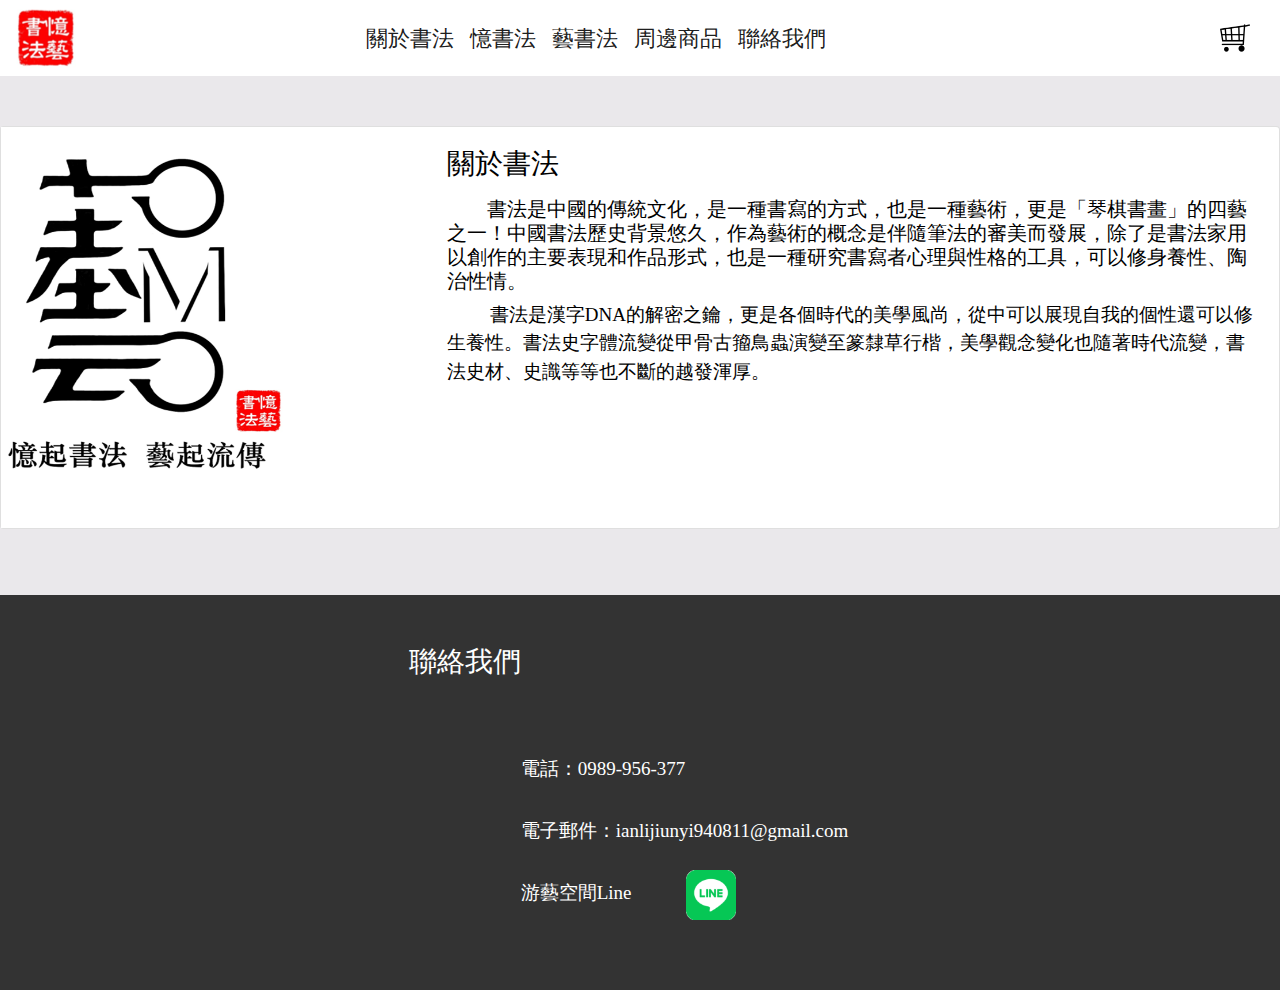
<file: index.html>
<!DOCTYPE html>
<html lang="en">
<head>
	<!-- Google tag (gtag.js) -->
<script async src="https://www.googletagmanager.com/gtag/js?id=G-CQH58WEJ62"></script>
<script>
  window.dataLayer = window.dataLayer || [];
  function gtag(){dataLayer.push(arguments);}
  gtag('js', new Date());

  gtag('config', 'G-CQH58WEJ62');
</script>
<meta charset="utf-8">
<meta http-equiv="X-UA-Compatible" content="IE=edge">
<meta name="viewport" content="width=device-width, initial-scale=1">
<title>億藝書法</title>
<!-- Bootstrap -->
<link href="css/bootstrap-4.4.1.css" rel="stylesheet">
<link href="style.css" rel="stylesheet" type="text/css">
<style type="text/css">
body,td,th {
    color: #000000;
}
</style>
<script type="text/javascript">
function MM_preloadImages() { //v3.0
  var d=document; if(d.images){ if(!d.MM_p) d.MM_p=new Array();
    var i,j=d.MM_p.length,a=MM_preloadImages.arguments; for(i=0; i<a.length; i++)
    if (a[i].indexOf("#")!=0){ d.MM_p[j]=new Image; d.MM_p[j++].src=a[i];}}
}

function MM_swapImgRestore() { //v3.0
  var i,x,a=document.MM_sr; for(i=0;a&&i<a.length&&(x=a[i])&&x.oSrc;i++) x.src=x.oSrc;
}

function MM_findObj(n, d) { //v4.01
  var p,i,x;  if(!d) d=document; if((p=n.indexOf("?"))>0&&parent.frames.length) {
    d=parent.frames[n.substring(p+1)].document; n=n.substring(0,p);}
  if(!(x=d[n])&&d.all) x=d.all[n]; for (i=0;!x&&i<d.forms.length;i++) x=d.forms[i][n];
  for(i=0;!x&&d.layers&&i<d.layers.length;i++) x=MM_findObj(n,d.layers[i].document);
  if(!x && d.getElementById) x=d.getElementById(n); return x;
}

function MM_swapImage() { //v3.0
  var i,j=0,x,a=MM_swapImage.arguments; document.MM_sr=new Array; for(i=0;i<(a.length-2);i+=3)
   if ((x=MM_findObj(a[i]))!=null){document.MM_sr[j++]=x; if(!x.oSrc) x.oSrc=x.src; x.src=a[i+2];}
}
</script>
</head>
<body onLoad="MM_preloadImages('藝書法/59596.jpg','藝書法/24947.jpg','藝書法/守候 .jpg','藝書法/思念橘.png','藝書法/省思.jpg','藝書法/堅毅.jpg')">
<div class="question touch"></div>
	

	

	
<!--	  nav-->
<nav class="navbar navbar-expand-lg sticky-top navbar-light bg-nav"> <a href="#"><img src="img/圖片1.png" width="60" height="60" alt=""/></a>
  <button class="navbar-toggler" type="button" data-toggle="collapse" data-target="#navbarSupportedContent" aria-controls="navbarSupportedContent" aria-expanded="false" aria-label="Toggle navigation"> <span class="navbar-toggler-icon"></span> </button>
  <div class="collapse navbar-collapse" id="navbarSupportedContent">
    <ul class="navbar-nav mx-auto">
      <li class="nav-item"> <a class="nav-link" href="index.html">  關於書法</a> </li>
      <li class="nav-item"> <a class="nav-link" href="1.html">憶書法 </a> </li>
      <li class="nav-item"> <a class="nav-link" href="2.html">藝書法</a> </li>
      <li class="nav-item"> <a class="nav-link" href="https://bronze-apple-6nn4jx.mystrikingly.com">周邊商品</a> </li>
      <li class="nav-item"> <a class="nav-link" href="#contact">聯絡我們</a> </li>
      <li class="nav-item"></li>
    </ul>
    <form class="form-inline my-2 my-lg-0">
              　　　　　
                <a href="https://bronze-apple-6nn4jx.mystrikingly.com"><img class="touch shopcar" src="img/shopcar.png"  width="50" height="52" alt=""/></a>
    </form>
  </div>
</nav>


<!--	  關於書法-->
<div class="move" id="about"></div>
<div class="bg1">
  <div class="wrap">
    <div class="card mb-3" >
      <div class="row no-gutters">
        <div class="col-md-4 index_img"><img src="1.png" alt="" width="340" height="401" class="index_img"/></div>
        <div class="col-md-8">
          <div class="card-body ct">
            <h3 class="card-title">關於書法</h3>
            <p class="card-text">
            <h5>　　書法是中國的傳統文化，是一種書寫的方式，也是一種藝術，更是「琴棋書畫」的四藝之一！中國書法歷史背景悠久，作為藝術的概念是伴隨筆法的審美而發展，除了是書法家用以創作的主要表現和作品形式，也是一種研究書寫者心理與性格的工具，可以修身養性、陶治性情。&nbsp;</h5>
            <p>&nbsp;　　書法是漢字DNA的解密之鑰，更是各個時代的美學風尚，從中可以展現自我的個性還可以修生養性。書法史字體流變從甲骨古籀鳥蟲演變至篆隸草行楷，美學觀念變化也隨著時代流變，書法史材、史識等等也不斷的越發渾厚。</p>
           
            </p>
            <p class="card-text">
            <strong></strong>
 
		  </div>
        </div>
      </div>
    </div>
  </div>
</div>


	


<!-- Modal -->
<div class="modal fade" id="ModalCenter1" tabindex="-1" role="dialog" aria-labelledby="ModalCenter1Title" aria-hidden="true">
  <div class="modal-dialog modal-dialog-centered modal-dialog-scrollable modal-lg" role="document">
    <div class="modal-content">
      <div class="modal-header">
        <h5 class="modal-title" id="ModalCenter1Title">商品清單</h5>
        <button type="button" class="close" data-dismiss="modal" aria-label="Close"> <span aria-hidden="true">&times;</span> </button>
      </div>
      <div class="modal-body">
        <div class="row justify-content-center">
          <div class="col-3">商品</div>
          <div class="col-3">單價</div>
          <div class="col-2">數量</div>
          <div class="col-2">小計</div>
          <div class="col-md-3">杯墊</div>
          <div class="col-md-3">
            <input type="hidden" value="100" id="price">
            $100/個</div>
          <div class="col-md-2" id="amount">0個</div>
          <div class="col-md-2" id="subtotal">0元</div>
          <div class="col-md-3">帆布袋</div>
          <div class="col-md-3">
            <input type="hidden" value="100" id="price2">
            $100/個</div>
          <div class="col-md-2" id="amount2">0個</div>
          <div class="col-md-2" id="subtotal2">0元</div>
          <div class="col-md-3">馬克杯</div>
          <div class="col-md-3">
            <input type="hidden" value="100" id="price3">
            $100/個</div>
		  <div class="col-md-2" id="amount3">0個</div>
          <div class="col-md-2" id="subtotal3">0元</div>
          <div class="col-md-3">鑰匙盒</div>
          <div class="col-md-3">
            <input type="hidden" value="100" id="price4">
            $100/個</div>
          <div class="col-md-2" id="amount4">0個</div>
          <div class="col-md-2" id="subtotal4">0元</div>
          <div class="col-md-3">壓克力造型燈飾</div>
          <div class="col-md-3">
            <input type="hidden" value="100" id="price5">
            $100/個</div>
          <div class="col-md-2" id="amount5">0個</div>
          <div class="col-md-2" id="subtotal5">0元</div>
          <div class="col-12 text-right">總計：
            <div id="totalprice()">0元</div>
          </div>
        </div>
      </div>
      <div class="modal-footer">
        <button type="button" class="btn btn-secondary" data-dismiss="modal">關閉</button>
        <a href="4.html">
        <button type="button" class="btn btn-primary" >送出</button>
      </a>      </div>
    </div>
  </div>
</div>
	
<!--	  連絡我們-->
<div class="move" id="contact"></div>
<footer>
  <div class="row justify-content-center">

    <h3 class="footerh3">聯絡我們</h3>
    <p class="footertext"><br>
        電話：0989-956-377 <br>
        電子郵件：ianlijiunyi940811@gmail.com<br>
        游藝空間Line&nbsp; &nbsp; &nbsp;&nbsp;&nbsp;<a href="https://line.me/ti/g2/SVtQTxYPpvhwX7pFUW8Manag8PsQNIA1lKfBRw?utm_source=invitation&utm_medium=link_copy&utm_campaign=default"><img src="圖片1.png" width="50" height="50" alt=""/></a>
    </p>
  </div>

     
    </div>
  </div>
</footer>
<!-- body code goes here --> 
<script src="js/main.js"></script> 

<!-- jQuery (necessary for Bootstrap's JavaScript plugins) --> 
<script src="js/jquery-3.4.1.min.js"></script> 

<!-- Include all compiled plugins (below), or include individual files as needed --> 
<script src="js/popper.min.js"></script> 
<script src="js/bootstrap-4.4.1.js"></script>
</body>
</html>
</file>
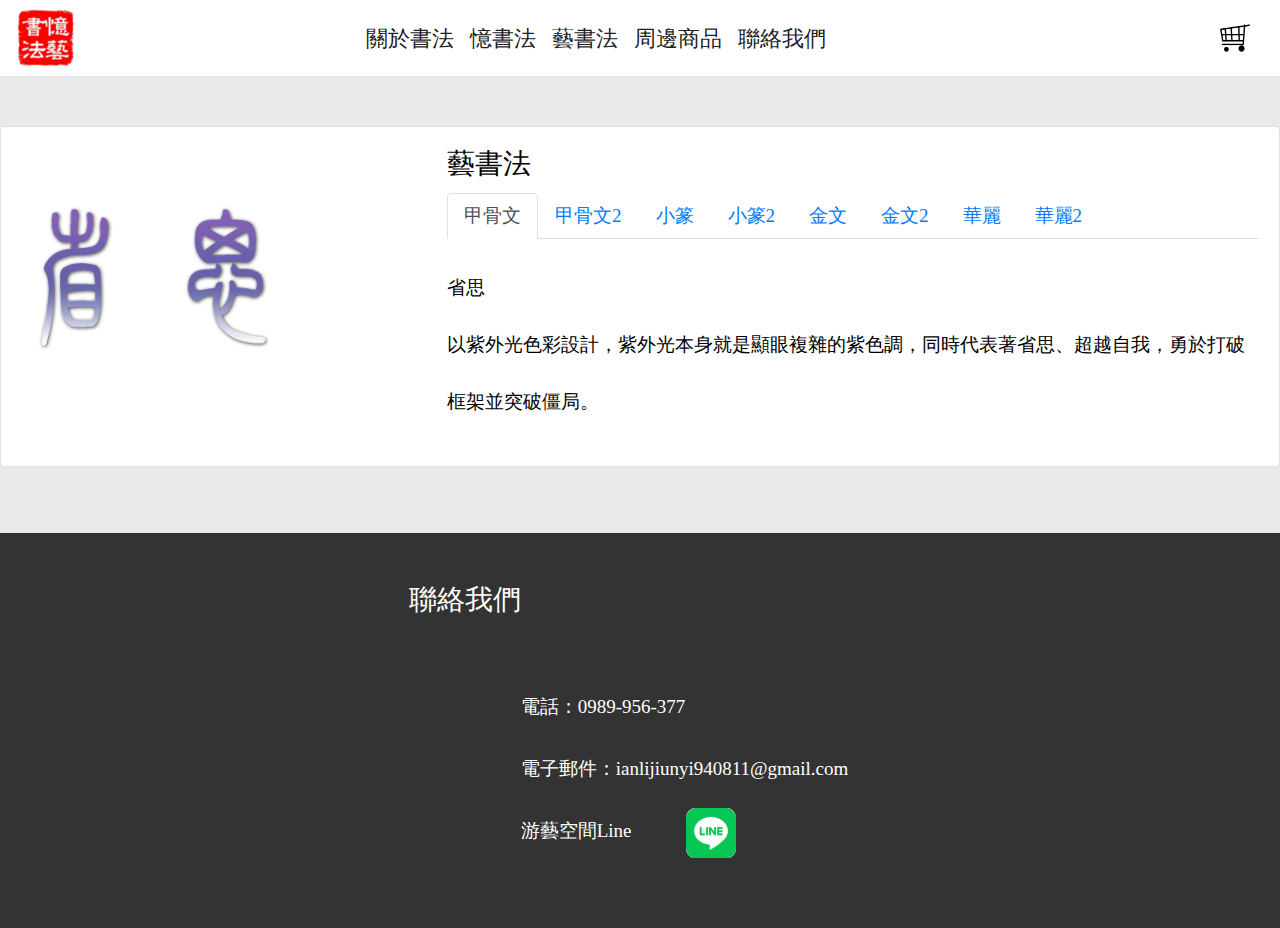
<file: 2.html>
<!DOCTYPE html>
<html lang="en">
<head>
	<!-- Google tag (gtag.js) -->
<script async src="https://www.googletagmanager.com/gtag/js?id=G-CQH58WEJ62"></script>
<script>
  window.dataLayer = window.dataLayer || [];
  function gtag(){dataLayer.push(arguments);}
  gtag('js', new Date());

  gtag('config', 'G-CQH58WEJ62');
</script>
<meta charset="utf-8">
<meta http-equiv="X-UA-Compatible" content="IE=edge">
<meta name="viewport" content="width=device-width, initial-scale=1">
<title>億藝書法</title>
<!-- Bootstrap -->
<link href="css/bootstrap-4.4.1.css" rel="stylesheet">
<link href="style.css" rel="stylesheet" type="text/css">
<style type="text/css">
body,td,th {
    color: #000000;
}
</style>
<script type="text/javascript">
function MM_preloadImages() { //v3.0
  var d=document; if(d.images){ if(!d.MM_p) d.MM_p=new Array();
    var i,j=d.MM_p.length,a=MM_preloadImages.arguments; for(i=0; i<a.length; i++)
    if (a[i].indexOf("#")!=0){ d.MM_p[j]=new Image; d.MM_p[j++].src=a[i];}}
}

function MM_swapImgRestore() { //v3.0
  var i,x,a=document.MM_sr; for(i=0;a&&i<a.length&&(x=a[i])&&x.oSrc;i++) x.src=x.oSrc;
}

function MM_findObj(n, d) { //v4.01
  var p,i,x;  if(!d) d=document; if((p=n.indexOf("?"))>0&&parent.frames.length) {
    d=parent.frames[n.substring(p+1)].document; n=n.substring(0,p);}
  if(!(x=d[n])&&d.all) x=d.all[n]; for (i=0;!x&&i<d.forms.length;i++) x=d.forms[i][n];
  for(i=0;!x&&d.layers&&i<d.layers.length;i++) x=MM_findObj(n,d.layers[i].document);
  if(!x && d.getElementById) x=d.getElementById(n); return x;
}

function MM_swapImage() { //v3.0
  var i,j=0,x,a=MM_swapImage.arguments; document.MM_sr=new Array; for(i=0;i<(a.length-2);i+=3)
   if ((x=MM_findObj(a[i]))!=null){document.MM_sr[j++]=x; if(!x.oSrc) x.oSrc=x.src; x.src=a[i+2];}
}
</script>
</head>
<body onLoad="MM_preloadImages('藝書法/59596.jpg','藝書法/24947.jpg','藝書法/守候 .jpg','藝書法/思念橘.png','藝書法/省思.jpg','藝書法/堅毅.jpg')">
<div class="question touch"></div>
	

	

	
<!--	  nav-->
<nav class="navbar navbar-expand-lg sticky-top navbar-light bg-nav"> <a href="#"><img src="img/圖片1.png" width="60" height="60" alt=""/></a>
  <button class="navbar-toggler" type="button" data-toggle="collapse" data-target="#navbarSupportedContent" aria-controls="navbarSupportedContent" aria-expanded="false" aria-label="Toggle navigation"> <span class="navbar-toggler-icon"></span> </button>
  <div class="collapse navbar-collapse" id="navbarSupportedContent">
    <ul class="navbar-nav mx-auto">
      <li class="nav-item"> <a class="nav-link" href="index.html">  關於書法</a> </li>
      <li class="nav-item"> <a class="nav-link" href="1.html">憶書法 </a> </li>
      <li class="nav-item"> <a class="nav-link" href="2.html">藝書法</a> </li>
      <li class="nav-item"> <a class="nav-link" href="https://bronze-apple-6nn4jx.mystrikingly.com">周邊商品</a> </li>
      <li class="nav-item"> <a class="nav-link" href="#contact">聯絡我們</a> </li>
      <li class="nav-item"></li>
    </ul>
    <form class="form-inline my-2 my-lg-0">
              　　　　　
                <a href="https://bronze-apple-6nn4jx.mystrikingly.com"><img class="touch shopcar" src="img/shopcar.png"  width="50" height="52" alt=""/></a>
    </form>
  </div>
</nav>



<!--	  藝書法-->
<div class="move" id="times"></div>
<div class="bg1">
<div class="wrap">
  <div class="card mb-3" >
    <div class="row no-gutters">
      <div class="col-md-4"><img src="藝書法/省思.jpg" alt="" width="300" height="300" id="abc"/></div>
      
      <div class="col-md-8">
        <div class="card-body ct">
          <h3 class="card-title">藝書法</h3>
          <ul class="nav nav-tabs" id="myTab" role="tablist">
            <li class="nav-item"> <a href="#home" class="nav-link active" id="home-tab" onClick="MM_swapImage('abc','','藝書法/省思.jpg',1)" aria-controls="home" aria-selected="true" role="tab" data-toggle="tab">甲骨文</a> </li>
            <li class="nav-item"> <a href="#profile" class="nav-link" id="profile-tab" onClick="MM_swapImage('abc','','藝書法/守候.jpg',1)" aria-controls="profile" aria-selected="false" role="tab" data-toggle="tab">甲骨文2</a> </li>
		    <li class="nav-item"> <a href="#profile2" class="nav-link" id="profile2-tab" onClick="MM_swapImage('abc','','藝書法/傳承.jpg',1)" aria-controls="profile2" aria-selected="false" role="tab" data-toggle="tab">小篆</a> </li>
			<li class="nav-item"> <a href="#profile3" class="nav-link" id="profile3-tab" onClick="MM_swapImage('abc','','藝書法/堅毅.jpg',1)" aria-controls="profile3" aria-selected="false" role="tab" data-toggle="tab">小篆2</a> </li>
			<li class="nav-item"> <a href="#profile4" class="nav-link" id="profile4-tab" onClick="MM_swapImage('abc','','藝書法/唯一2.jpg',1)" aria-controls="profile4" aria-selected="false" role="tab" data-toggle="tab">金文</a> </li>
			<li class="nav-item"> <a href="#profile5" class="nav-link" id="profile5-tab" onClick="MM_swapImage('abc','','藝書法/思念.jpg',1)" aria-controls="profile5" aria-selected="false" role="tab" data-toggle="tab">金文2</a> </li>
			<li class="nav-item"> <a href="#profile6" class="nav-link" id="profile6-tab" onClick="MM_swapImage('abc','','藝書法/24947.jpg',1)" aria-controls="profile6" aria-selected="false" role="tab" data-toggle="tab">華麗</a> </li>
			<li class="nav-item"> <a href="#profile7" class="nav-link" id="profile7-tab" onClick="MM_swapImage('abc','','藝書法/59596.jpg',1)" aria-controls="profile7" aria-selected="false" role="tab" data-toggle="tab">華麗2</a> </li>
			
          </ul>
          <div class="tab-content" id="myTabContent">
            <div class="tab-pane fade show active" id="home" role="tabpanel" aria-labelledby="home-tab">
              <p>省思<br>
以紫外光色彩設計，紫外光本身就是顯眼複雜的紫色調，同時代表著省思、超越自我，勇於打破框架並突破僵局。</p>
            </div>
            <div class="tab-pane fade" id="profile" role="tabpanel" aria-labelledby="profile-tab">
              <p>守候<br>
以深海藍色彩設計，代表著愛情中的守候、智慧、忠誠以及保守。</p>
            </div>
			<div class="tab-pane fade" id="profile2" role="tabpanel" aria-labelledby="profile2-tab">
              <p>傳承<br>
以大地棕色彩設計，屬於調性溫柔的大地色系，以木質概念發想，不僅溫暖渲染光芒，更是質帶樸實傳遞安穩之力，以傳承的形式締造永恆經典。</p>
            </div>
			<div class="tab-pane fade" id="profile3" role="tabpanel" aria-labelledby="profile3-tab">
              <p>堅毅<br>
以琥珀色為色彩設計，天然琥珀色代表著堅毅、堅強，同時也代表著柔和，冷靜的心境。</p>
            </div>
			<div class="tab-pane fade" id="profile4" role="tabpanel" aria-labelledby="profile4-tab">
              <p>唯一<br>
以葉子與玫瑰花為底，運用字體合成技術設計，代表著愛情永恆、專情，一生只愛你一人。</p>
            </div>
			<div class="tab-pane fade" id="profile5" role="tabpanel" aria-labelledby="profile5-tab">
              <p>思念<br>
以鳳凰花橘色彩設計，黃色加上橘色，艷橘紅的鳳凰花代表著溫暖、思念。</p>
            </div>
			<div class="tab-pane fade" id="profile6" role="tabpanel" aria-labelledby="profile6-tab">
              <p>浪漫<br>
以玫瑰花、蝴蝶為概念設計，愛情就像飛行中的蝴蝶一樣，起起伏伏，但又像玫瑰一樣永恆、浪漫。</p>
            </div>
			<div class="tab-pane fade" id="profile7" role="tabpanel" aria-labelledby="profile7-tab">
              <p>情誼<br>
以玫瑰荊棘為概念設計，象徵不管是友情、愛情，兩人相處起來本就不易，過程中多少會有紛爭，但只要情誼還在，結果只會更好不會更差。</p>
            </div>
          </div>
        </div>
      </div>
    </div>
  </div>
</div>
	
<!-- Modal -->
<div class="modal fade" id="ModalCenter1" tabindex="-1" role="dialog" aria-labelledby="ModalCenter1Title" aria-hidden="true">
  <div class="modal-dialog modal-dialog-centered modal-dialog-scrollable modal-lg" role="document">
    <div class="modal-content">
      <div class="modal-header">
        <h5 class="modal-title" id="ModalCenter1Title">商品清單</h5>
        <button type="button" class="close" data-dismiss="modal" aria-label="Close"> <span aria-hidden="true">&times;</span> </button>
      </div>
      <div class="modal-body">
        <div class="row justify-content-center">
          <div class="col-3">商品</div>
          <div class="col-3">單價</div>
          <div class="col-2">數量</div>
          <div class="col-2">小計</div>
          <div class="col-md-3">杯墊</div>
          <div class="col-md-3">
            <input type="hidden" value="100" id="price">
            $100/個</div>
          <div class="col-md-2" id="amount">0個</div>
          <div class="col-md-2" id="subtotal">0元</div>
          <div class="col-md-3">帆布袋</div>
          <div class="col-md-3">
            <input type="hidden" value="100" id="price2">
            $100/個</div>
          <div class="col-md-2" id="amount2">0個</div>
          <div class="col-md-2" id="subtotal2">0元</div>
          <div class="col-md-3">馬克杯</div>
          <div class="col-md-3">
            <input type="hidden" value="100" id="price3">
            $100/個</div>
		  <div class="col-md-2" id="amount3">0個</div>
          <div class="col-md-2" id="subtotal3">0元</div>
          <div class="col-md-3">鑰匙盒</div>
          <div class="col-md-3">
            <input type="hidden" value="100" id="price4">
            $100/個</div>
          <div class="col-md-2" id="amount4">0個</div>
          <div class="col-md-2" id="subtotal4">0元</div>
          <div class="col-md-3">壓克力造型燈飾</div>
          <div class="col-md-3">
            <input type="hidden" value="100" id="price5">
            $100/個</div>
          <div class="col-md-2" id="amount5">0個</div>
          <div class="col-md-2" id="subtotal5">0元</div>
          <div class="col-12 text-right">總計：
            <div id="totalprice()">0元</div>
          </div>
        </div>
      </div>
      <div class="modal-footer">
        <button type="button" class="btn btn-secondary" data-dismiss="modal">關閉</button>
        <button type="button" class="btn btn-primary" >送出</button>
      </div>
    </div>
  </div>
</div>

<!--	  連絡我們-->
<div class="move" id="contact"></div>
<footer>
  <div class="row justify-content-center">

    <h3 class="footerh3">聯絡我們</h3>
    <p class="footertext"><br>
        電話：0989-956-377 <br>
        電子郵件：ianlijiunyi940811@gmail.com<br>
        游藝空間Line&nbsp; &nbsp; &nbsp; &nbsp;<a href="https://line.me/ti/g2/SVtQTxYPpvhwX7pFUW8Manag8PsQNIA1lKfBRw?utm_source=invitation&utm_medium=link_copy&utm_campaign=default"><img src="圖片1.png" width="50" height="50" alt=""/></a><br>
    </p>
  </div>

     
    </div>
  </div>
</footer>
<!-- body code goes here --> 
<script src="js/main.js"></script> 

<!-- jQuery (necessary for Bootstrap's JavaScript plugins) --> 
<script src="js/jquery-3.4.1.min.js"></script> 

<!-- Include all compiled plugins (below), or include individual files as needed --> 
<script src="js/popper.min.js"></script> 
<script src="js/bootstrap-4.4.1.js"></script>
</body>
</html>
</file>
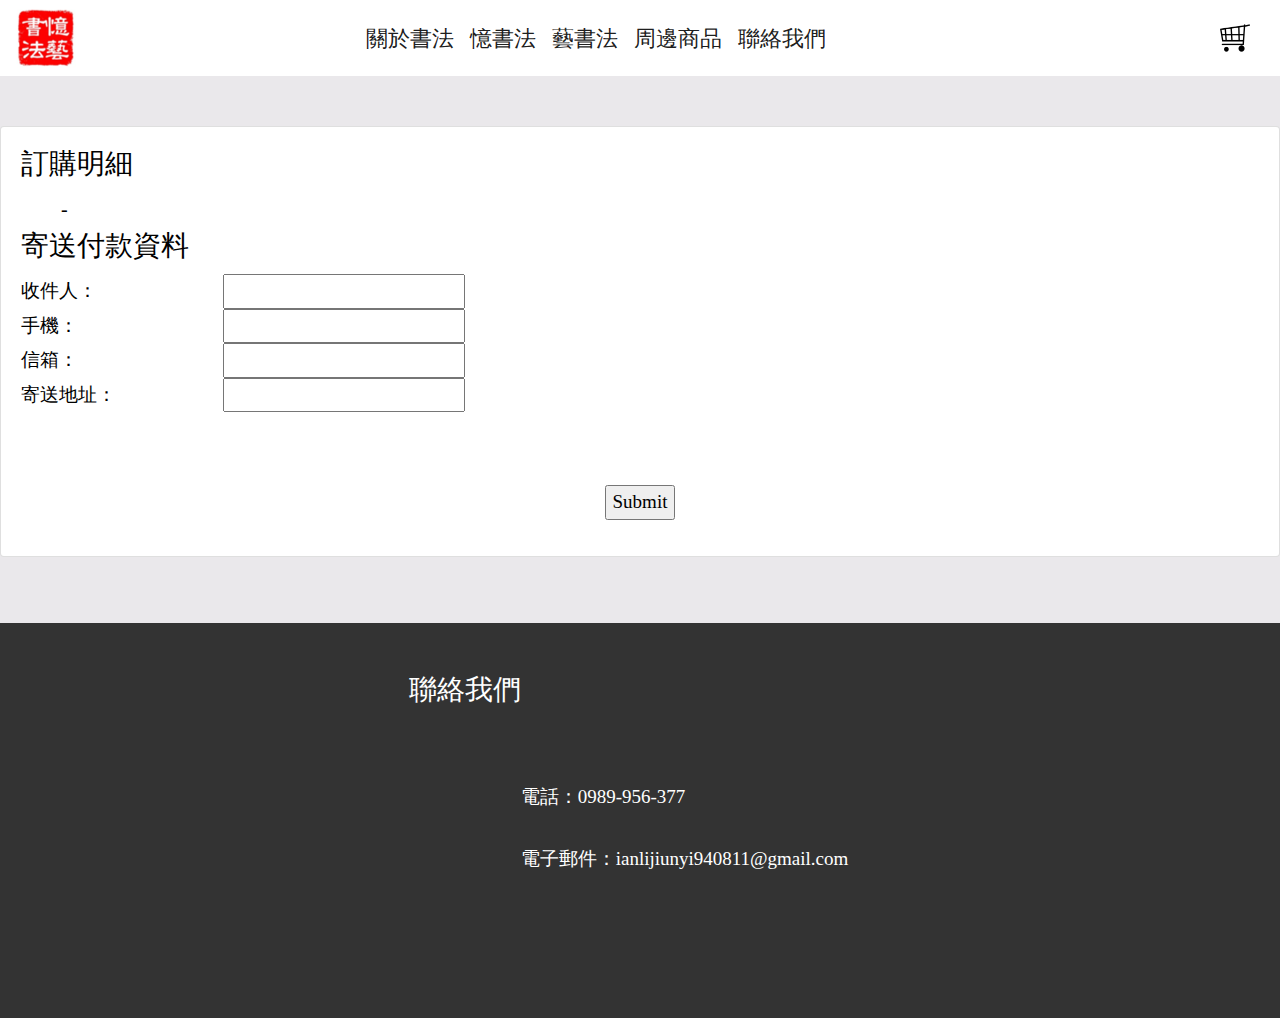
<file: 4.html>
<!DOCTYPE html>
<html lang="en">
<head>
<meta charset="utf-8">
<meta http-equiv="X-UA-Compatible" content="IE=edge">
<meta name="viewport" content="width=device-width, initial-scale=1">
<title>億藝書法</title>
<!-- Bootstrap -->
<link href="css/bootstrap-4.4.1.css" rel="stylesheet">
<link href="style.css" rel="stylesheet" type="text/css">
<style type="text/css">
body,td,th {
    color: #000000;
    text-align: left;
}
</style>
<script type="text/javascript">
function MM_preloadImages() { //v3.0
  var d=document; if(d.images){ if(!d.MM_p) d.MM_p=new Array();
    var i,j=d.MM_p.length,a=MM_preloadImages.arguments; for(i=0; i<a.length; i++)
    if (a[i].indexOf("#")!=0){ d.MM_p[j]=new Image; d.MM_p[j++].src=a[i];}}
}

function MM_swapImgRestore() { //v3.0
  var i,x,a=document.MM_sr; for(i=0;a&&i<a.length&&(x=a[i])&&x.oSrc;i++) x.src=x.oSrc;
}

function MM_findObj(n, d) { //v4.01
  var p,i,x;  if(!d) d=document; if((p=n.indexOf("?"))>0&&parent.frames.length) {
    d=parent.frames[n.substring(p+1)].document; n=n.substring(0,p);}
  if(!(x=d[n])&&d.all) x=d.all[n]; for (i=0;!x&&i<d.forms.length;i++) x=d.forms[i][n];
  for(i=0;!x&&d.layers&&i<d.layers.length;i++) x=MM_findObj(n,d.layers[i].document);
  if(!x && d.getElementById) x=d.getElementById(n); return x;
}

function MM_swapImage() { //v3.0
  var i,j=0,x,a=MM_swapImage.arguments; document.MM_sr=new Array; for(i=0;i<(a.length-2);i+=3)
   if ((x=MM_findObj(a[i]))!=null){document.MM_sr[j++]=x; if(!x.oSrc) x.oSrc=x.src; x.src=a[i+2];}
}
function MM_popupMsg(msg) { //v1.0
  alert(msg);
}
</script>
</head>
<body onLoad="MM_preloadImages('藝書法/59596.jpg','藝書法/24947.jpg','藝書法/守候 .jpg','藝書法/思念橘.png','藝書法/省思.jpg','藝書法/堅毅.jpg')">
<div class="question touch"></div>
	

	

	
<!--	  nav-->
<nav class="navbar navbar-expand-lg sticky-top navbar-light bg-nav"> <a href="#"><img src="img/圖片1.png" width="60" height="60" alt=""/></a>
  <button class="navbar-toggler" type="button" data-toggle="collapse" data-target="#navbarSupportedContent" aria-controls="navbarSupportedContent" aria-expanded="false" aria-label="Toggle navigation"> <span class="navbar-toggler-icon"></span> </button>
  <div class="collapse navbar-collapse" id="navbarSupportedContent">
    <ul class="navbar-nav mx-auto">
      <li class="nav-item"> <a class="nav-link" href="index.html">  關於書法</a> </li>
      <li class="nav-item"> <a class="nav-link" href="1.html">憶書法 </a> </li>
      <li class="nav-item"> <a class="nav-link" href="2.html">藝書法</a> </li>
      <li class="nav-item"> <a class="nav-link" href="3.html">周邊商品</a> </li>
      <li class="nav-item"> <a class="nav-link" href="#contact">聯絡我們</a> </li>
      <li class="nav-item"></li>
    </ul>
    <form class="form-inline my-2 my-lg-0">
              　　　　　
      <img class="touch shopcar" src="img/shopcar.png" data-toggle="modal" data-target="#ModalCenter1" width="50" height="52" alt=""/>
    </form>
  </div>
</nav>


<!--	  關於書法-->
<div class="move" id="about"></div>
<div class="bg1">
  <div class="wrap">
    <div class="card mb-3" >
      <div class="row no-gutters">
     
    
          <div class="card-body">
            <h3 class="card-title">訂購明細&nbsp;</h3>
            <p class="card-text">
            <h5>　　-&nbsp;</h5>
			    <h3 class="card-title">寄送付款資料&nbsp;</h3>
            <form style="text-align: center"><table width="700" border="0" cellspacing="0" cellpadding="0">
  <tbody>
    <tr style="text-align: center">
      <td>收件人：&nbsp;</td>
      <td><input type="text">&nbsp;</td>
    </tr>
    <tr>
      <td>手機：&nbsp;</td>
      <td><input type="text">&nbsp;</td>
    </tr>
    <tr>
      <td>信箱：&nbsp;</td>
      <td><input type="text">&nbsp;</td>
    </tr>
    <tr>
<td>寄送地址：&nbsp;</td>
<td><input type="text">&nbsp;</td>
    </tr>
    <tr>
      <td>&nbsp;</td>
      <td>&nbsp;</td>
    </tr>
    <tr>
      <td>&nbsp;</td>
      <td>&nbsp;</td>
    </tr>
  </tbody>
</table>
</p><input type="submit" onClick="MM_popupMsg('感謝您的訂購！')"></p></form>
           
            </p>
            <p class="card-text">
            <strong></strong>
 
	    </div>
      </div>
      </div>
    </div>
  </div>
</div>


	


<!-- Modal -->
<div class="modal fade" id="ModalCenter1" tabindex="-1" role="dialog" aria-labelledby="ModalCenter1Title" aria-hidden="true">
  <div class="modal-dialog modal-dialog-centered modal-dialog-scrollable modal-lg" role="document">
    <div class="modal-content">
      <div class="modal-header">
        <h5 class="modal-title" id="ModalCenter1Title">商品清單</h5>
        <button type="button" class="close" data-dismiss="modal" aria-label="Close"> <span aria-hidden="true">&times;</span> </button>
      </div>
      <div class="modal-body">
        <div class="row justify-content-center">
          <div class="col-3">商品</div>
          <div class="col-3">單價</div>
          <div class="col-2">數量</div>
          <div class="col-2">小計</div>
          <div class="col-md-3">杯墊</div>
          <div class="col-md-3">
            <input type="hidden" value="100" id="price">
            $100/個</div>
          <div class="col-md-2" id="amount">0個</div>
          <div class="col-md-2" id="subtotal">0元</div>
          <div class="col-md-3">帆布袋</div>
          <div class="col-md-3">
            <input type="hidden" value="100" id="price2">
            $100/個</div>
          <div class="col-md-2" id="amount2">0個</div>
          <div class="col-md-2" id="subtotal2">0元</div>
          <div class="col-md-3">馬克杯</div>
          <div class="col-md-3">
            <input type="hidden" value="100" id="price3">
            $100/個</div>
		  <div class="col-md-2" id="amount3">0個</div>
          <div class="col-md-2" id="subtotal3">0元</div>
          <div class="col-md-3">鑰匙盒</div>
          <div class="col-md-3">
            <input type="hidden" value="100" id="price4">
            $100/個</div>
          <div class="col-md-2" id="amount4">0個</div>
          <div class="col-md-2" id="subtotal4">0元</div>
          <div class="col-md-3">壓克力造型燈飾</div>
          <div class="col-md-3">
            <input type="hidden" value="100" id="price5">
            $100/個</div>
          <div class="col-md-2" id="amount5">0個</div>
          <div class="col-md-2" id="subtotal5">0元</div>
          <div class="col-12 text-right">總計：
            <div id="totalprice()">0元</div>
          </div>
        </div>
      </div>
      <div class="modal-footer">
        <button type="button" class="btn btn-secondary" data-dismiss="modal">關閉</button>
        <a href="4.html">
        <button type="button" class="btn btn-primary" >送出</button>
      </a>      </div>
    </div>
  </div>
</div>
	
<!--	  連絡我們-->
<div class="move" id="contact"></div>
<footer>
  <div class="row justify-content-center">

    <h3 class="footerh3">聯絡我們</h3>
    <p class="footertext"><br>
        電話：0989-956-377 <br>
        電子郵件：ianlijiunyi940811@gmail.com<br>
        <br>
    </p>
  </div>

     
    </div>
  </div>
</footer>
<!-- body code goes here --> 
<script src="js/main.js"></script> 

<!-- jQuery (necessary for Bootstrap's JavaScript plugins) --> 
<script src="js/jquery-3.4.1.min.js"></script> 

<!-- Include all compiled plugins (below), or include individual files as needed --> 
<script src="js/popper.min.js"></script> 
<script src="js/bootstrap-4.4.1.js"></script>
</body>
</html>
</file>
<file: style.css>
@charset "utf-8";
html{
	scroll-behavior: smooth
}
.move {
    margin-top: -70px;
    height: 70px;
}
.wrap {
    max-width: 1400px;
    margin-right: auto;
    margin-left: auto;
    padding-top: 50px;
    padding-bottom: 50px;
}
.bg1 {
    background-color: #EAE8EB;
}
.bg2 {
    background-image: url(img/2.jpg);
    background-attachment: scroll;
}
body {
    font-size: 19px;
    font-family: "微軟正黑體";
}
.nav-link:hover {
    border-top: 3px solid #000000;
    margin-top: -3px;
}
footer {
    background-color: #333333;
    padding: 50px 0px;
    color: #FFFFFF;
}
.bg-nav {
    background-color: #FFFFFF;
}
.form {
    padding: 10px;
    border: medium solid hsla(0,0%,61%,1.00);
}
.footertext {
    line-height: 62px;
    margin-top: 31px;
}
.footertext a img {
    margin-left: 21px;
}
.question {
    position: fixed;
    bottom: 9px;
    right: 15px;
    z-index: 10;
}
.touch {
    cursor: pointer;
}
.h3 {
    border-left: medium solid hsla(30,85%,56%,1.00);
    border-bottom: medium solid hsla(30,85%,56%,1.00);
    border-bottom-left-radius: 28px;
    border-top-left-radius: 86px;
    padding-top: 22px;
    padding-left: 14px;
    padding-bottom: 6px;
    margin-bottom: 11px;
}
.footerh3 {
    margin-left: 7px;

}
.phone {
    background-color: hsla(31,78%,72%,1.00);
    margin-left: 15px;
    border-bottom-left-radius: 20px;
    border-bottom-right-radius: 20px;
}
.shopcar {
    margin-right: 4px;

}
.row {
    width: 100%;
}
.money {
    position: absolute;
    right: 28px;
    bottom: 73px;
    color: hsla(359,100%,66%,1.00);
}
.newimg {
    float: right;
    margin-top: 5px;
}
.ct{
	width: auto;
}
.index_img{
	margin-right: auto;
}
</file>
